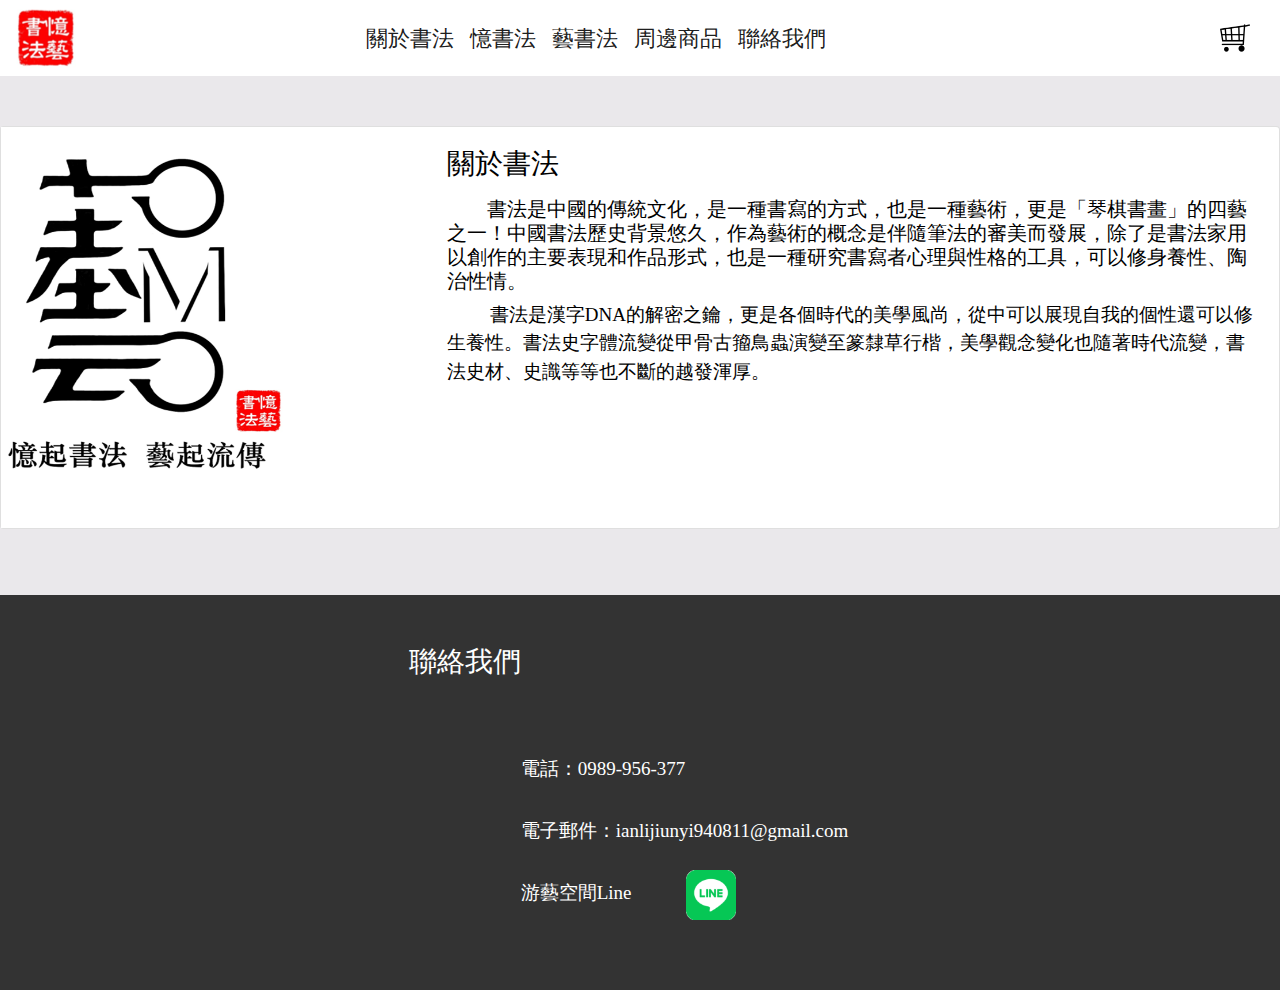
<file: index.html>
<!DOCTYPE html>
<html lang="en">
<head>
	<!-- Google tag (gtag.js) -->
<script async src="https://www.googletagmanager.com/gtag/js?id=G-CQH58WEJ62"></script>
<script>
  window.dataLayer = window.dataLayer || [];
  function gtag(){dataLayer.push(arguments);}
  gtag('js', new Date());

  gtag('config', 'G-CQH58WEJ62');
</script>
<meta charset="utf-8">
<meta http-equiv="X-UA-Compatible" content="IE=edge">
<meta name="viewport" content="width=device-width, initial-scale=1">
<title>億藝書法</title>
<!-- Bootstrap -->
<link href="css/bootstrap-4.4.1.css" rel="stylesheet">
<link href="style.css" rel="stylesheet" type="text/css">
<style type="text/css">
body,td,th {
    color: #000000;
}
</style>
<script type="text/javascript">
function MM_preloadImages() { //v3.0
  var d=document; if(d.images){ if(!d.MM_p) d.MM_p=new Array();
    var i,j=d.MM_p.length,a=MM_preloadImages.arguments; for(i=0; i<a.length; i++)
    if (a[i].indexOf("#")!=0){ d.MM_p[j]=new Image; d.MM_p[j++].src=a[i];}}
}

function MM_swapImgRestore() { //v3.0
  var i,x,a=document.MM_sr; for(i=0;a&&i<a.length&&(x=a[i])&&x.oSrc;i++) x.src=x.oSrc;
}

function MM_findObj(n, d) { //v4.01
  var p,i,x;  if(!d) d=document; if((p=n.indexOf("?"))>0&&parent.frames.length) {
    d=parent.frames[n.substring(p+1)].document; n=n.substring(0,p);}
  if(!(x=d[n])&&d.all) x=d.all[n]; for (i=0;!x&&i<d.forms.length;i++) x=d.forms[i][n];
  for(i=0;!x&&d.layers&&i<d.layers.length;i++) x=MM_findObj(n,d.layers[i].document);
  if(!x && d.getElementById) x=d.getElementById(n); return x;
}

function MM_swapImage() { //v3.0
  var i,j=0,x,a=MM_swapImage.arguments; document.MM_sr=new Array; for(i=0;i<(a.length-2);i+=3)
   if ((x=MM_findObj(a[i]))!=null){document.MM_sr[j++]=x; if(!x.oSrc) x.oSrc=x.src; x.src=a[i+2];}
}
</script>
</head>
<body onLoad="MM_preloadImages('藝書法/59596.jpg','藝書法/24947.jpg','藝書法/守候 .jpg','藝書法/思念橘.png','藝書法/省思.jpg','藝書法/堅毅.jpg')">
<div class="question touch"></div>
	

	

	
<!--	  nav-->
<nav class="navbar navbar-expand-lg sticky-top navbar-light bg-nav"> <a href="#"><img src="img/圖片1.png" width="60" height="60" alt=""/></a>
  <button class="navbar-toggler" type="button" data-toggle="collapse" data-target="#navbarSupportedContent" aria-controls="navbarSupportedContent" aria-expanded="false" aria-label="Toggle navigation"> <span class="navbar-toggler-icon"></span> </button>
  <div class="collapse navbar-collapse" id="navbarSupportedContent">
    <ul class="navbar-nav mx-auto">
      <li class="nav-item"> <a class="nav-link" href="index.html">  關於書法</a> </li>
      <li class="nav-item"> <a class="nav-link" href="1.html">憶書法 </a> </li>
      <li class="nav-item"> <a class="nav-link" href="2.html">藝書法</a> </li>
      <li class="nav-item"> <a class="nav-link" href="https://bronze-apple-6nn4jx.mystrikingly.com">周邊商品</a> </li>
      <li class="nav-item"> <a class="nav-link" href="#contact">聯絡我們</a> </li>
      <li class="nav-item"></li>
    </ul>
    <form class="form-inline my-2 my-lg-0">
              　　　　　
                <a href="https://bronze-apple-6nn4jx.mystrikingly.com"><img class="touch shopcar" src="img/shopcar.png"  width="50" height="52" alt=""/></a>
    </form>
  </div>
</nav>


<!--	  關於書法-->
<div class="move" id="about"></div>
<div class="bg1">
  <div class="wrap">
    <div class="card mb-3" >
      <div class="row no-gutters">
        <div class="col-md-4 index_img"><img src="1.png" alt="" width="340" height="401" class="index_img"/></div>
        <div class="col-md-8">
          <div class="card-body ct">
            <h3 class="card-title">關於書法</h3>
            <p class="card-text">
            <h5>　　書法是中國的傳統文化，是一種書寫的方式，也是一種藝術，更是「琴棋書畫」的四藝之一！中國書法歷史背景悠久，作為藝術的概念是伴隨筆法的審美而發展，除了是書法家用以創作的主要表現和作品形式，也是一種研究書寫者心理與性格的工具，可以修身養性、陶治性情。&nbsp;</h5>
            <p>&nbsp;　　書法是漢字DNA的解密之鑰，更是各個時代的美學風尚，從中可以展現自我的個性還可以修生養性。書法史字體流變從甲骨古籀鳥蟲演變至篆隸草行楷，美學觀念變化也隨著時代流變，書法史材、史識等等也不斷的越發渾厚。</p>
           
            </p>
            <p class="card-text">
            <strong></strong>
 
		  </div>
        </div>
      </div>
    </div>
  </div>
</div>


	


<!-- Modal -->
<div class="modal fade" id="ModalCenter1" tabindex="-1" role="dialog" aria-labelledby="ModalCenter1Title" aria-hidden="true">
  <div class="modal-dialog modal-dialog-centered modal-dialog-scrollable modal-lg" role="document">
    <div class="modal-content">
      <div class="modal-header">
        <h5 class="modal-title" id="ModalCenter1Title">商品清單</h5>
        <button type="button" class="close" data-dismiss="modal" aria-label="Close"> <span aria-hidden="true">&times;</span> </button>
      </div>
      <div class="modal-body">
        <div class="row justify-content-center">
          <div class="col-3">商品</div>
          <div class="col-3">單價</div>
          <div class="col-2">數量</div>
          <div class="col-2">小計</div>
          <div class="col-md-3">杯墊</div>
          <div class="col-md-3">
            <input type="hidden" value="100" id="price">
            $100/個</div>
          <div class="col-md-2" id="amount">0個</div>
          <div class="col-md-2" id="subtotal">0元</div>
          <div class="col-md-3">帆布袋</div>
          <div class="col-md-3">
            <input type="hidden" value="100" id="price2">
            $100/個</div>
          <div class="col-md-2" id="amount2">0個</div>
          <div class="col-md-2" id="subtotal2">0元</div>
          <div class="col-md-3">馬克杯</div>
          <div class="col-md-3">
            <input type="hidden" value="100" id="price3">
            $100/個</div>
		  <div class="col-md-2" id="amount3">0個</div>
          <div class="col-md-2" id="subtotal3">0元</div>
          <div class="col-md-3">鑰匙盒</div>
          <div class="col-md-3">
            <input type="hidden" value="100" id="price4">
            $100/個</div>
          <div class="col-md-2" id="amount4">0個</div>
          <div class="col-md-2" id="subtotal4">0元</div>
          <div class="col-md-3">壓克力造型燈飾</div>
          <div class="col-md-3">
            <input type="hidden" value="100" id="price5">
            $100/個</div>
          <div class="col-md-2" id="amount5">0個</div>
          <div class="col-md-2" id="subtotal5">0元</div>
          <div class="col-12 text-right">總計：
            <div id="totalprice()">0元</div>
          </div>
        </div>
      </div>
      <div class="modal-footer">
        <button type="button" class="btn btn-secondary" data-dismiss="modal">關閉</button>
        <a href="4.html">
        <button type="button" class="btn btn-primary" >送出</button>
      </a>      </div>
    </div>
  </div>
</div>
	
<!--	  連絡我們-->
<div class="move" id="contact"></div>
<footer>
  <div class="row justify-content-center">

    <h3 class="footerh3">聯絡我們</h3>
    <p class="footertext"><br>
        電話：0989-956-377 <br>
        電子郵件：ianlijiunyi940811@gmail.com<br>
        游藝空間Line&nbsp; &nbsp; &nbsp;&nbsp;&nbsp;<a href="https://line.me/ti/g2/SVtQTxYPpvhwX7pFUW8Manag8PsQNIA1lKfBRw?utm_source=invitation&utm_medium=link_copy&utm_campaign=default"><img src="圖片1.png" width="50" height="50" alt=""/></a>
    </p>
  </div>

     
    </div>
  </div>
</footer>
<!-- body code goes here --> 
<script src="js/main.js"></script> 

<!-- jQuery (necessary for Bootstrap's JavaScript plugins) --> 
<script src="js/jquery-3.4.1.min.js"></script> 

<!-- Include all compiled plugins (below), or include individual files as needed --> 
<script src="js/popper.min.js"></script> 
<script src="js/bootstrap-4.4.1.js"></script>
</body>
</html>
</file>
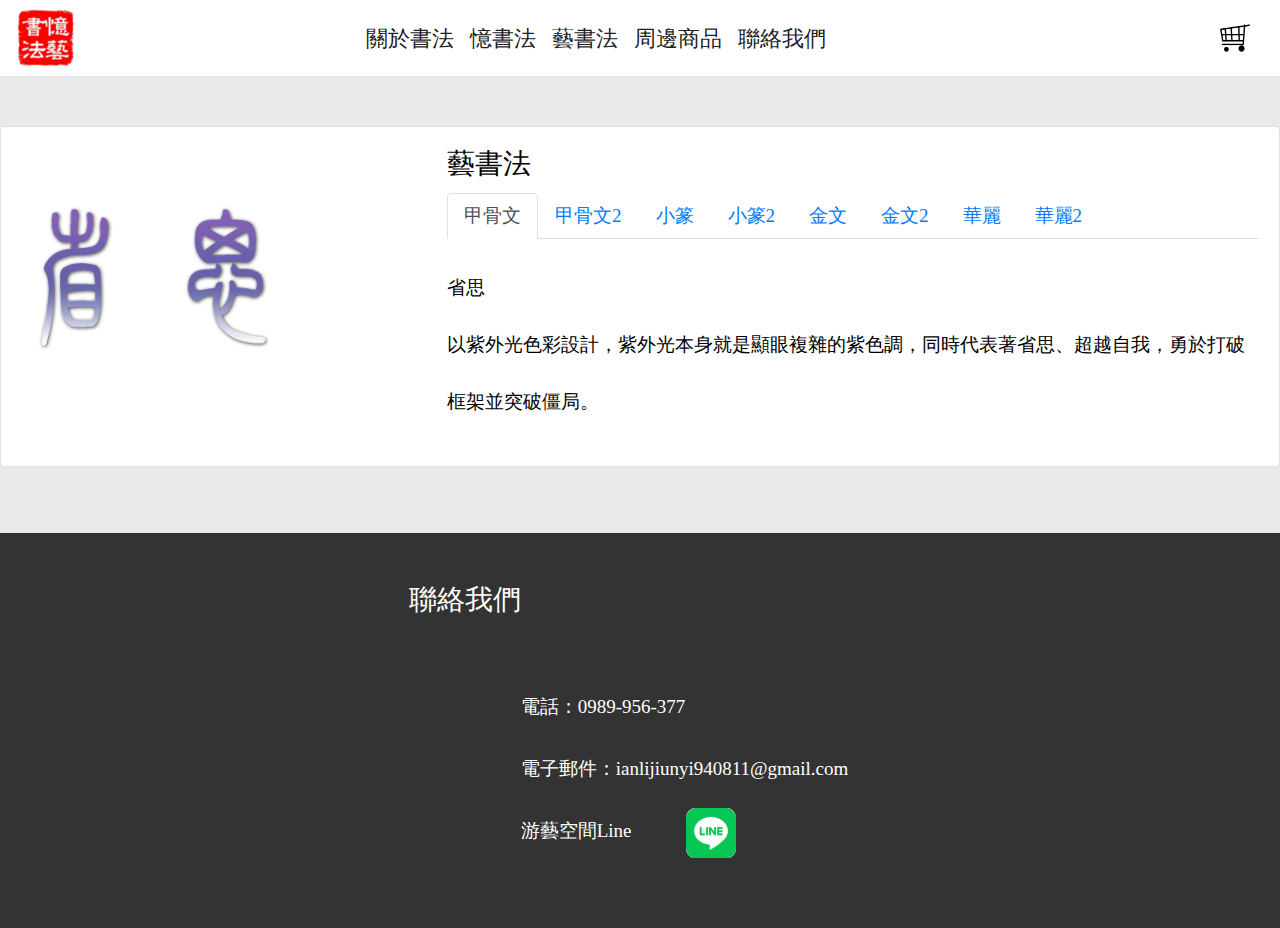
<file: 2.html>
<!DOCTYPE html>
<html lang="en">
<head>
	<!-- Google tag (gtag.js) -->
<script async src="https://www.googletagmanager.com/gtag/js?id=G-CQH58WEJ62"></script>
<script>
  window.dataLayer = window.dataLayer || [];
  function gtag(){dataLayer.push(arguments);}
  gtag('js', new Date());

  gtag('config', 'G-CQH58WEJ62');
</script>
<meta charset="utf-8">
<meta http-equiv="X-UA-Compatible" content="IE=edge">
<meta name="viewport" content="width=device-width, initial-scale=1">
<title>億藝書法</title>
<!-- Bootstrap -->
<link href="css/bootstrap-4.4.1.css" rel="stylesheet">
<link href="style.css" rel="stylesheet" type="text/css">
<style type="text/css">
body,td,th {
    color: #000000;
}
</style>
<script type="text/javascript">
function MM_preloadImages() { //v3.0
  var d=document; if(d.images){ if(!d.MM_p) d.MM_p=new Array();
    var i,j=d.MM_p.length,a=MM_preloadImages.arguments; for(i=0; i<a.length; i++)
    if (a[i].indexOf("#")!=0){ d.MM_p[j]=new Image; d.MM_p[j++].src=a[i];}}
}

function MM_swapImgRestore() { //v3.0
  var i,x,a=document.MM_sr; for(i=0;a&&i<a.length&&(x=a[i])&&x.oSrc;i++) x.src=x.oSrc;
}

function MM_findObj(n, d) { //v4.01
  var p,i,x;  if(!d) d=document; if((p=n.indexOf("?"))>0&&parent.frames.length) {
    d=parent.frames[n.substring(p+1)].document; n=n.substring(0,p);}
  if(!(x=d[n])&&d.all) x=d.all[n]; for (i=0;!x&&i<d.forms.length;i++) x=d.forms[i][n];
  for(i=0;!x&&d.layers&&i<d.layers.length;i++) x=MM_findObj(n,d.layers[i].document);
  if(!x && d.getElementById) x=d.getElementById(n); return x;
}

function MM_swapImage() { //v3.0
  var i,j=0,x,a=MM_swapImage.arguments; document.MM_sr=new Array; for(i=0;i<(a.length-2);i+=3)
   if ((x=MM_findObj(a[i]))!=null){document.MM_sr[j++]=x; if(!x.oSrc) x.oSrc=x.src; x.src=a[i+2];}
}
</script>
</head>
<body onLoad="MM_preloadImages('藝書法/59596.jpg','藝書法/24947.jpg','藝書法/守候 .jpg','藝書法/思念橘.png','藝書法/省思.jpg','藝書法/堅毅.jpg')">
<div class="question touch"></div>
	

	

	
<!--	  nav-->
<nav class="navbar navbar-expand-lg sticky-top navbar-light bg-nav"> <a href="#"><img src="img/圖片1.png" width="60" height="60" alt=""/></a>
  <button class="navbar-toggler" type="button" data-toggle="collapse" data-target="#navbarSupportedContent" aria-controls="navbarSupportedContent" aria-expanded="false" aria-label="Toggle navigation"> <span class="navbar-toggler-icon"></span> </button>
  <div class="collapse navbar-collapse" id="navbarSupportedContent">
    <ul class="navbar-nav mx-auto">
      <li class="nav-item"> <a class="nav-link" href="index.html">  關於書法</a> </li>
      <li class="nav-item"> <a class="nav-link" href="1.html">憶書法 </a> </li>
      <li class="nav-item"> <a class="nav-link" href="2.html">藝書法</a> </li>
      <li class="nav-item"> <a class="nav-link" href="https://bronze-apple-6nn4jx.mystrikingly.com">周邊商品</a> </li>
      <li class="nav-item"> <a class="nav-link" href="#contact">聯絡我們</a> </li>
      <li class="nav-item"></li>
    </ul>
    <form class="form-inline my-2 my-lg-0">
              　　　　　
                <a href="https://bronze-apple-6nn4jx.mystrikingly.com"><img class="touch shopcar" src="img/shopcar.png"  width="50" height="52" alt=""/></a>
    </form>
  </div>
</nav>



<!--	  藝書法-->
<div class="move" id="times"></div>
<div class="bg1">
<div class="wrap">
  <div class="card mb-3" >
    <div class="row no-gutters">
      <div class="col-md-4"><img src="藝書法/省思.jpg" alt="" width="300" height="300" id="abc"/></div>
      
      <div class="col-md-8">
        <div class="card-body ct">
          <h3 class="card-title">藝書法</h3>
          <ul class="nav nav-tabs" id="myTab" role="tablist">
            <li class="nav-item"> <a href="#home" class="nav-link active" id="home-tab" onClick="MM_swapImage('abc','','藝書法/省思.jpg',1)" aria-controls="home" aria-selected="true" role="tab" data-toggle="tab">甲骨文</a> </li>
            <li class="nav-item"> <a href="#profile" class="nav-link" id="profile-tab" onClick="MM_swapImage('abc','','藝書法/守候.jpg',1)" aria-controls="profile" aria-selected="false" role="tab" data-toggle="tab">甲骨文2</a> </li>
		    <li class="nav-item"> <a href="#profile2" class="nav-link" id="profile2-tab" onClick="MM_swapImage('abc','','藝書法/傳承.jpg',1)" aria-controls="profile2" aria-selected="false" role="tab" data-toggle="tab">小篆</a> </li>
			<li class="nav-item"> <a href="#profile3" class="nav-link" id="profile3-tab" onClick="MM_swapImage('abc','','藝書法/堅毅.jpg',1)" aria-controls="profile3" aria-selected="false" role="tab" data-toggle="tab">小篆2</a> </li>
			<li class="nav-item"> <a href="#profile4" class="nav-link" id="profile4-tab" onClick="MM_swapImage('abc','','藝書法/唯一2.jpg',1)" aria-controls="profile4" aria-selected="false" role="tab" data-toggle="tab">金文</a> </li>
			<li class="nav-item"> <a href="#profile5" class="nav-link" id="profile5-tab" onClick="MM_swapImage('abc','','藝書法/思念.jpg',1)" aria-controls="profile5" aria-selected="false" role="tab" data-toggle="tab">金文2</a> </li>
			<li class="nav-item"> <a href="#profile6" class="nav-link" id="profile6-tab" onClick="MM_swapImage('abc','','藝書法/24947.jpg',1)" aria-controls="profile6" aria-selected="false" role="tab" data-toggle="tab">華麗</a> </li>
			<li class="nav-item"> <a href="#profile7" class="nav-link" id="profile7-tab" onClick="MM_swapImage('abc','','藝書法/59596.jpg',1)" aria-controls="profile7" aria-selected="false" role="tab" data-toggle="tab">華麗2</a> </li>
			
          </ul>
          <div class="tab-content" id="myTabContent">
            <div class="tab-pane fade show active" id="home" role="tabpanel" aria-labelledby="home-tab">
              <p>省思<br>
以紫外光色彩設計，紫外光本身就是顯眼複雜的紫色調，同時代表著省思、超越自我，勇於打破框架並突破僵局。</p>
            </div>
            <div class="tab-pane fade" id="profile" role="tabpanel" aria-labelledby="profile-tab">
              <p>守候<br>
以深海藍色彩設計，代表著愛情中的守候、智慧、忠誠以及保守。</p>
            </div>
			<div class="tab-pane fade" id="profile2" role="tabpanel" aria-labelledby="profile2-tab">
              <p>傳承<br>
以大地棕色彩設計，屬於調性溫柔的大地色系，以木質概念發想，不僅溫暖渲染光芒，更是質帶樸實傳遞安穩之力，以傳承的形式締造永恆經典。</p>
            </div>
			<div class="tab-pane fade" id="profile3" role="tabpanel" aria-labelledby="profile3-tab">
              <p>堅毅<br>
以琥珀色為色彩設計，天然琥珀色代表著堅毅、堅強，同時也代表著柔和，冷靜的心境。</p>
            </div>
			<div class="tab-pane fade" id="profile4" role="tabpanel" aria-labelledby="profile4-tab">
              <p>唯一<br>
以葉子與玫瑰花為底，運用字體合成技術設計，代表著愛情永恆、專情，一生只愛你一人。</p>
            </div>
			<div class="tab-pane fade" id="profile5" role="tabpanel" aria-labelledby="profile5-tab">
              <p>思念<br>
以鳳凰花橘色彩設計，黃色加上橘色，艷橘紅的鳳凰花代表著溫暖、思念。</p>
            </div>
			<div class="tab-pane fade" id="profile6" role="tabpanel" aria-labelledby="profile6-tab">
              <p>浪漫<br>
以玫瑰花、蝴蝶為概念設計，愛情就像飛行中的蝴蝶一樣，起起伏伏，但又像玫瑰一樣永恆、浪漫。</p>
            </div>
			<div class="tab-pane fade" id="profile7" role="tabpanel" aria-labelledby="profile7-tab">
              <p>情誼<br>
以玫瑰荊棘為概念設計，象徵不管是友情、愛情，兩人相處起來本就不易，過程中多少會有紛爭，但只要情誼還在，結果只會更好不會更差。</p>
            </div>
          </div>
        </div>
      </div>
    </div>
  </div>
</div>
	
<!-- Modal -->
<div class="modal fade" id="ModalCenter1" tabindex="-1" role="dialog" aria-labelledby="ModalCenter1Title" aria-hidden="true">
  <div class="modal-dialog modal-dialog-centered modal-dialog-scrollable modal-lg" role="document">
    <div class="modal-content">
      <div class="modal-header">
        <h5 class="modal-title" id="ModalCenter1Title">商品清單</h5>
        <button type="button" class="close" data-dismiss="modal" aria-label="Close"> <span aria-hidden="true">&times;</span> </button>
      </div>
      <div class="modal-body">
        <div class="row justify-content-center">
          <div class="col-3">商品</div>
          <div class="col-3">單價</div>
          <div class="col-2">數量</div>
          <div class="col-2">小計</div>
          <div class="col-md-3">杯墊</div>
          <div class="col-md-3">
            <input type="hidden" value="100" id="price">
            $100/個</div>
          <div class="col-md-2" id="amount">0個</div>
          <div class="col-md-2" id="subtotal">0元</div>
          <div class="col-md-3">帆布袋</div>
          <div class="col-md-3">
            <input type="hidden" value="100" id="price2">
            $100/個</div>
          <div class="col-md-2" id="amount2">0個</div>
          <div class="col-md-2" id="subtotal2">0元</div>
          <div class="col-md-3">馬克杯</div>
          <div class="col-md-3">
            <input type="hidden" value="100" id="price3">
            $100/個</div>
		  <div class="col-md-2" id="amount3">0個</div>
          <div class="col-md-2" id="subtotal3">0元</div>
          <div class="col-md-3">鑰匙盒</div>
          <div class="col-md-3">
            <input type="hidden" value="100" id="price4">
            $100/個</div>
          <div class="col-md-2" id="amount4">0個</div>
          <div class="col-md-2" id="subtotal4">0元</div>
          <div class="col-md-3">壓克力造型燈飾</div>
          <div class="col-md-3">
            <input type="hidden" value="100" id="price5">
            $100/個</div>
          <div class="col-md-2" id="amount5">0個</div>
          <div class="col-md-2" id="subtotal5">0元</div>
          <div class="col-12 text-right">總計：
            <div id="totalprice()">0元</div>
          </div>
        </div>
      </div>
      <div class="modal-footer">
        <button type="button" class="btn btn-secondary" data-dismiss="modal">關閉</button>
        <button type="button" class="btn btn-primary" >送出</button>
      </div>
    </div>
  </div>
</div>

<!--	  連絡我們-->
<div class="move" id="contact"></div>
<footer>
  <div class="row justify-content-center">

    <h3 class="footerh3">聯絡我們</h3>
    <p class="footertext"><br>
        電話：0989-956-377 <br>
        電子郵件：ianlijiunyi940811@gmail.com<br>
        游藝空間Line&nbsp; &nbsp; &nbsp; &nbsp;<a href="https://line.me/ti/g2/SVtQTxYPpvhwX7pFUW8Manag8PsQNIA1lKfBRw?utm_source=invitation&utm_medium=link_copy&utm_campaign=default"><img src="圖片1.png" width="50" height="50" alt=""/></a><br>
    </p>
  </div>

     
    </div>
  </div>
</footer>
<!-- body code goes here --> 
<script src="js/main.js"></script> 

<!-- jQuery (necessary for Bootstrap's JavaScript plugins) --> 
<script src="js/jquery-3.4.1.min.js"></script> 

<!-- Include all compiled plugins (below), or include individual files as needed --> 
<script src="js/popper.min.js"></script> 
<script src="js/bootstrap-4.4.1.js"></script>
</body>
</html>
</file>
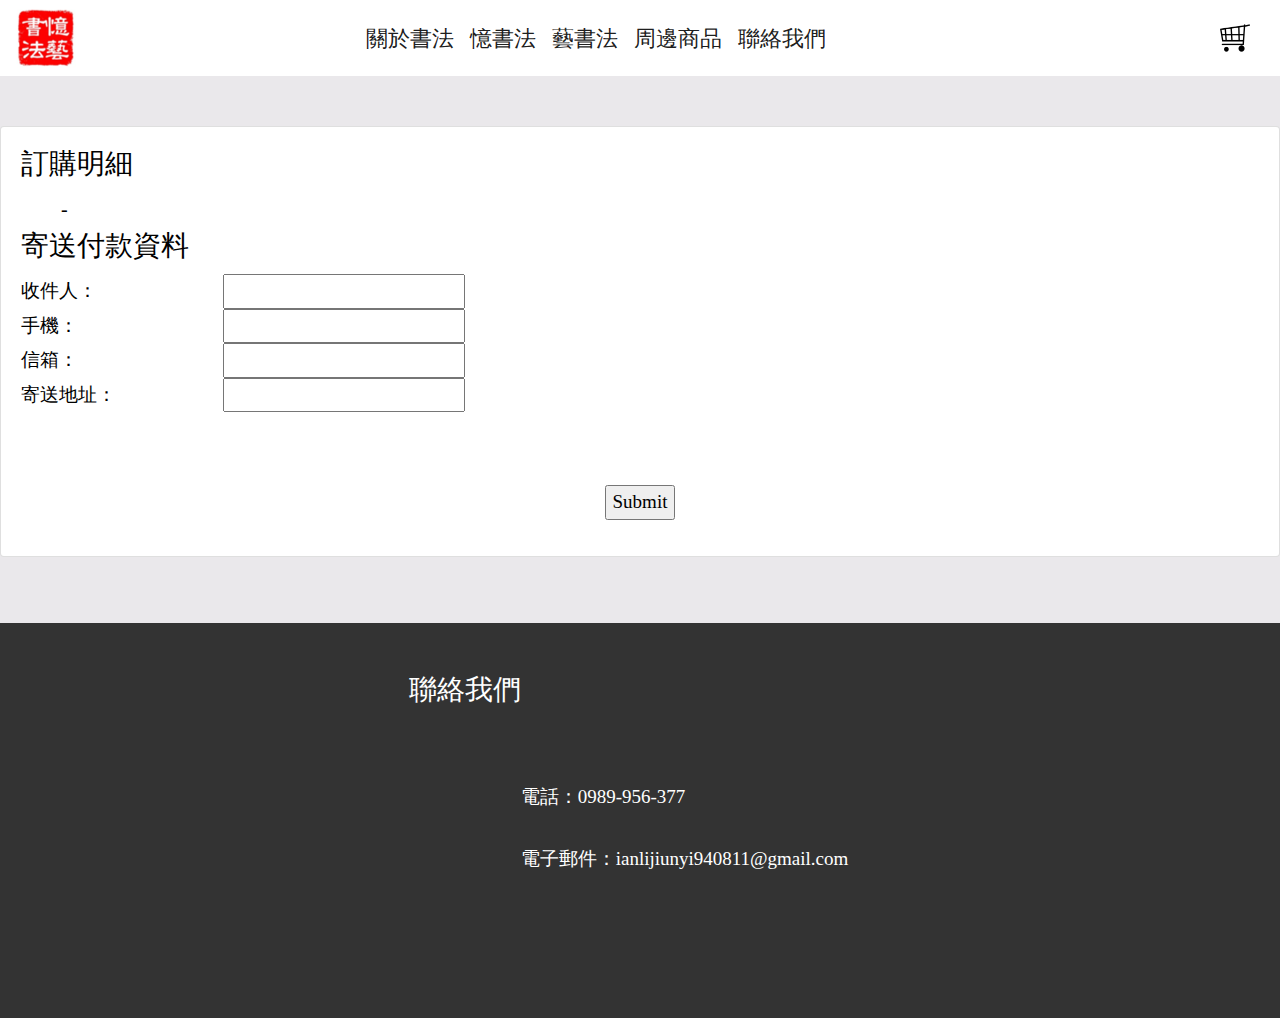
<file: 4.html>
<!DOCTYPE html>
<html lang="en">
<head>
<meta charset="utf-8">
<meta http-equiv="X-UA-Compatible" content="IE=edge">
<meta name="viewport" content="width=device-width, initial-scale=1">
<title>億藝書法</title>
<!-- Bootstrap -->
<link href="css/bootstrap-4.4.1.css" rel="stylesheet">
<link href="style.css" rel="stylesheet" type="text/css">
<style type="text/css">
body,td,th {
    color: #000000;
    text-align: left;
}
</style>
<script type="text/javascript">
function MM_preloadImages() { //v3.0
  var d=document; if(d.images){ if(!d.MM_p) d.MM_p=new Array();
    var i,j=d.MM_p.length,a=MM_preloadImages.arguments; for(i=0; i<a.length; i++)
    if (a[i].indexOf("#")!=0){ d.MM_p[j]=new Image; d.MM_p[j++].src=a[i];}}
}

function MM_swapImgRestore() { //v3.0
  var i,x,a=document.MM_sr; for(i=0;a&&i<a.length&&(x=a[i])&&x.oSrc;i++) x.src=x.oSrc;
}

function MM_findObj(n, d) { //v4.01
  var p,i,x;  if(!d) d=document; if((p=n.indexOf("?"))>0&&parent.frames.length) {
    d=parent.frames[n.substring(p+1)].document; n=n.substring(0,p);}
  if(!(x=d[n])&&d.all) x=d.all[n]; for (i=0;!x&&i<d.forms.length;i++) x=d.forms[i][n];
  for(i=0;!x&&d.layers&&i<d.layers.length;i++) x=MM_findObj(n,d.layers[i].document);
  if(!x && d.getElementById) x=d.getElementById(n); return x;
}

function MM_swapImage() { //v3.0
  var i,j=0,x,a=MM_swapImage.arguments; document.MM_sr=new Array; for(i=0;i<(a.length-2);i+=3)
   if ((x=MM_findObj(a[i]))!=null){document.MM_sr[j++]=x; if(!x.oSrc) x.oSrc=x.src; x.src=a[i+2];}
}
function MM_popupMsg(msg) { //v1.0
  alert(msg);
}
</script>
</head>
<body onLoad="MM_preloadImages('藝書法/59596.jpg','藝書法/24947.jpg','藝書法/守候 .jpg','藝書法/思念橘.png','藝書法/省思.jpg','藝書法/堅毅.jpg')">
<div class="question touch"></div>
	

	

	
<!--	  nav-->
<nav class="navbar navbar-expand-lg sticky-top navbar-light bg-nav"> <a href="#"><img src="img/圖片1.png" width="60" height="60" alt=""/></a>
  <button class="navbar-toggler" type="button" data-toggle="collapse" data-target="#navbarSupportedContent" aria-controls="navbarSupportedContent" aria-expanded="false" aria-label="Toggle navigation"> <span class="navbar-toggler-icon"></span> </button>
  <div class="collapse navbar-collapse" id="navbarSupportedContent">
    <ul class="navbar-nav mx-auto">
      <li class="nav-item"> <a class="nav-link" href="index.html">  關於書法</a> </li>
      <li class="nav-item"> <a class="nav-link" href="1.html">憶書法 </a> </li>
      <li class="nav-item"> <a class="nav-link" href="2.html">藝書法</a> </li>
      <li class="nav-item"> <a class="nav-link" href="3.html">周邊商品</a> </li>
      <li class="nav-item"> <a class="nav-link" href="#contact">聯絡我們</a> </li>
      <li class="nav-item"></li>
    </ul>
    <form class="form-inline my-2 my-lg-0">
              　　　　　
      <img class="touch shopcar" src="img/shopcar.png" data-toggle="modal" data-target="#ModalCenter1" width="50" height="52" alt=""/>
    </form>
  </div>
</nav>


<!--	  關於書法-->
<div class="move" id="about"></div>
<div class="bg1">
  <div class="wrap">
    <div class="card mb-3" >
      <div class="row no-gutters">
     
    
          <div class="card-body">
            <h3 class="card-title">訂購明細&nbsp;</h3>
            <p class="card-text">
            <h5>　　-&nbsp;</h5>
			    <h3 class="card-title">寄送付款資料&nbsp;</h3>
            <form style="text-align: center"><table width="700" border="0" cellspacing="0" cellpadding="0">
  <tbody>
    <tr style="text-align: center">
      <td>收件人：&nbsp;</td>
      <td><input type="text">&nbsp;</td>
    </tr>
    <tr>
      <td>手機：&nbsp;</td>
      <td><input type="text">&nbsp;</td>
    </tr>
    <tr>
      <td>信箱：&nbsp;</td>
      <td><input type="text">&nbsp;</td>
    </tr>
    <tr>
<td>寄送地址：&nbsp;</td>
<td><input type="text">&nbsp;</td>
    </tr>
    <tr>
      <td>&nbsp;</td>
      <td>&nbsp;</td>
    </tr>
    <tr>
      <td>&nbsp;</td>
      <td>&nbsp;</td>
    </tr>
  </tbody>
</table>
</p><input type="submit" onClick="MM_popupMsg('感謝您的訂購！')"></p></form>
           
            </p>
            <p class="card-text">
            <strong></strong>
 
	    </div>
      </div>
      </div>
    </div>
  </div>
</div>


	


<!-- Modal -->
<div class="modal fade" id="ModalCenter1" tabindex="-1" role="dialog" aria-labelledby="ModalCenter1Title" aria-hidden="true">
  <div class="modal-dialog modal-dialog-centered modal-dialog-scrollable modal-lg" role="document">
    <div class="modal-content">
      <div class="modal-header">
        <h5 class="modal-title" id="ModalCenter1Title">商品清單</h5>
        <button type="button" class="close" data-dismiss="modal" aria-label="Close"> <span aria-hidden="true">&times;</span> </button>
      </div>
      <div class="modal-body">
        <div class="row justify-content-center">
          <div class="col-3">商品</div>
          <div class="col-3">單價</div>
          <div class="col-2">數量</div>
          <div class="col-2">小計</div>
          <div class="col-md-3">杯墊</div>
          <div class="col-md-3">
            <input type="hidden" value="100" id="price">
            $100/個</div>
          <div class="col-md-2" id="amount">0個</div>
          <div class="col-md-2" id="subtotal">0元</div>
          <div class="col-md-3">帆布袋</div>
          <div class="col-md-3">
            <input type="hidden" value="100" id="price2">
            $100/個</div>
          <div class="col-md-2" id="amount2">0個</div>
          <div class="col-md-2" id="subtotal2">0元</div>
          <div class="col-md-3">馬克杯</div>
          <div class="col-md-3">
            <input type="hidden" value="100" id="price3">
            $100/個</div>
		  <div class="col-md-2" id="amount3">0個</div>
          <div class="col-md-2" id="subtotal3">0元</div>
          <div class="col-md-3">鑰匙盒</div>
          <div class="col-md-3">
            <input type="hidden" value="100" id="price4">
            $100/個</div>
          <div class="col-md-2" id="amount4">0個</div>
          <div class="col-md-2" id="subtotal4">0元</div>
          <div class="col-md-3">壓克力造型燈飾</div>
          <div class="col-md-3">
            <input type="hidden" value="100" id="price5">
            $100/個</div>
          <div class="col-md-2" id="amount5">0個</div>
          <div class="col-md-2" id="subtotal5">0元</div>
          <div class="col-12 text-right">總計：
            <div id="totalprice()">0元</div>
          </div>
        </div>
      </div>
      <div class="modal-footer">
        <button type="button" class="btn btn-secondary" data-dismiss="modal">關閉</button>
        <a href="4.html">
        <button type="button" class="btn btn-primary" >送出</button>
      </a>      </div>
    </div>
  </div>
</div>
	
<!--	  連絡我們-->
<div class="move" id="contact"></div>
<footer>
  <div class="row justify-content-center">

    <h3 class="footerh3">聯絡我們</h3>
    <p class="footertext"><br>
        電話：0989-956-377 <br>
        電子郵件：ianlijiunyi940811@gmail.com<br>
        <br>
    </p>
  </div>

     
    </div>
  </div>
</footer>
<!-- body code goes here --> 
<script src="js/main.js"></script> 

<!-- jQuery (necessary for Bootstrap's JavaScript plugins) --> 
<script src="js/jquery-3.4.1.min.js"></script> 

<!-- Include all compiled plugins (below), or include individual files as needed --> 
<script src="js/popper.min.js"></script> 
<script src="js/bootstrap-4.4.1.js"></script>
</body>
</html>
</file>
<file: style.css>
@charset "utf-8";
html{
	scroll-behavior: smooth
}
.move {
    margin-top: -70px;
    height: 70px;
}
.wrap {
    max-width: 1400px;
    margin-right: auto;
    margin-left: auto;
    padding-top: 50px;
    padding-bottom: 50px;
}
.bg1 {
    background-color: #EAE8EB;
}
.bg2 {
    background-image: url(img/2.jpg);
    background-attachment: scroll;
}
body {
    font-size: 19px;
    font-family: "微軟正黑體";
}
.nav-link:hover {
    border-top: 3px solid #000000;
    margin-top: -3px;
}
footer {
    background-color: #333333;
    padding: 50px 0px;
    color: #FFFFFF;
}
.bg-nav {
    background-color: #FFFFFF;
}
.form {
    padding: 10px;
    border: medium solid hsla(0,0%,61%,1.00);
}
.footertext {
    line-height: 62px;
    margin-top: 31px;
}
.footertext a img {
    margin-left: 21px;
}
.question {
    position: fixed;
    bottom: 9px;
    right: 15px;
    z-index: 10;
}
.touch {
    cursor: pointer;
}
.h3 {
    border-left: medium solid hsla(30,85%,56%,1.00);
    border-bottom: medium solid hsla(30,85%,56%,1.00);
    border-bottom-left-radius: 28px;
    border-top-left-radius: 86px;
    padding-top: 22px;
    padding-left: 14px;
    padding-bottom: 6px;
    margin-bottom: 11px;
}
.footerh3 {
    margin-left: 7px;

}
.phone {
    background-color: hsla(31,78%,72%,1.00);
    margin-left: 15px;
    border-bottom-left-radius: 20px;
    border-bottom-right-radius: 20px;
}
.shopcar {
    margin-right: 4px;

}
.row {
    width: 100%;
}
.money {
    position: absolute;
    right: 28px;
    bottom: 73px;
    color: hsla(359,100%,66%,1.00);
}
.newimg {
    float: right;
    margin-top: 5px;
}
.ct{
	width: auto;
}
.index_img{
	margin-right: auto;
}
</file>
